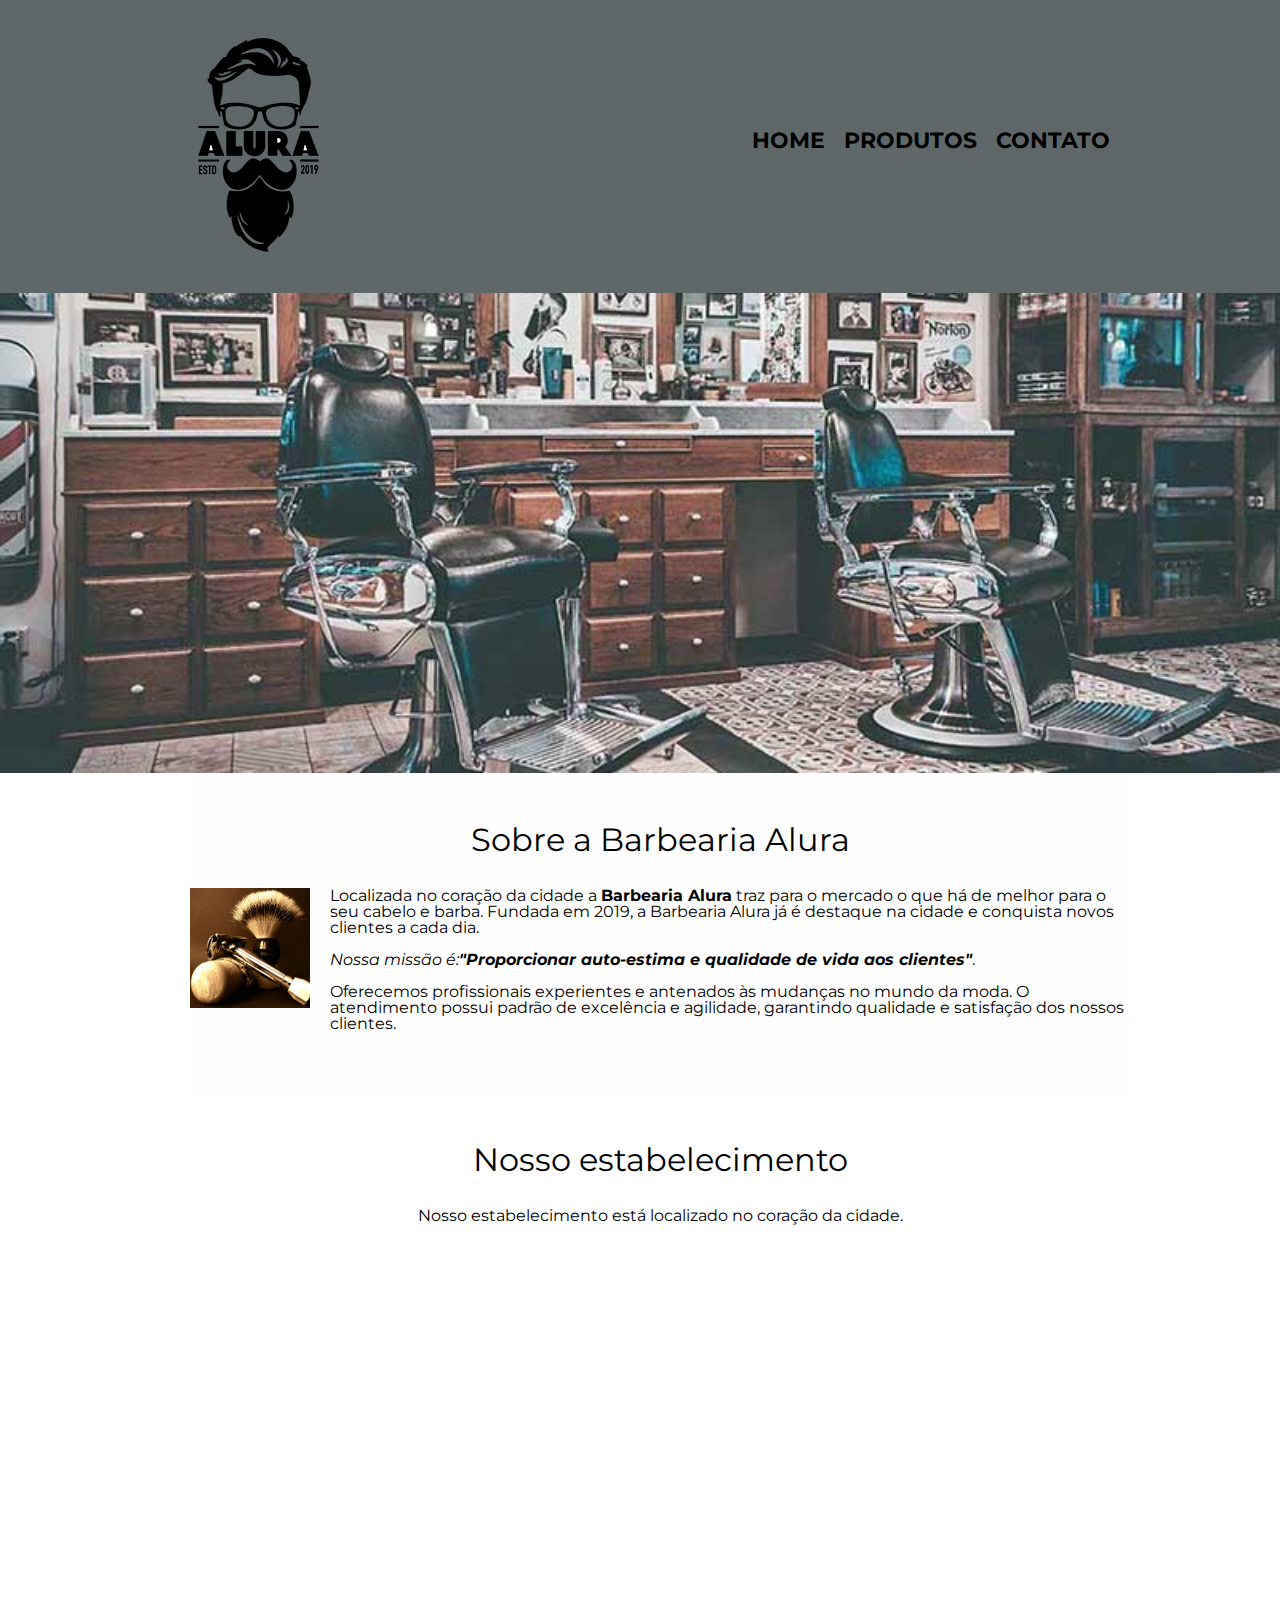
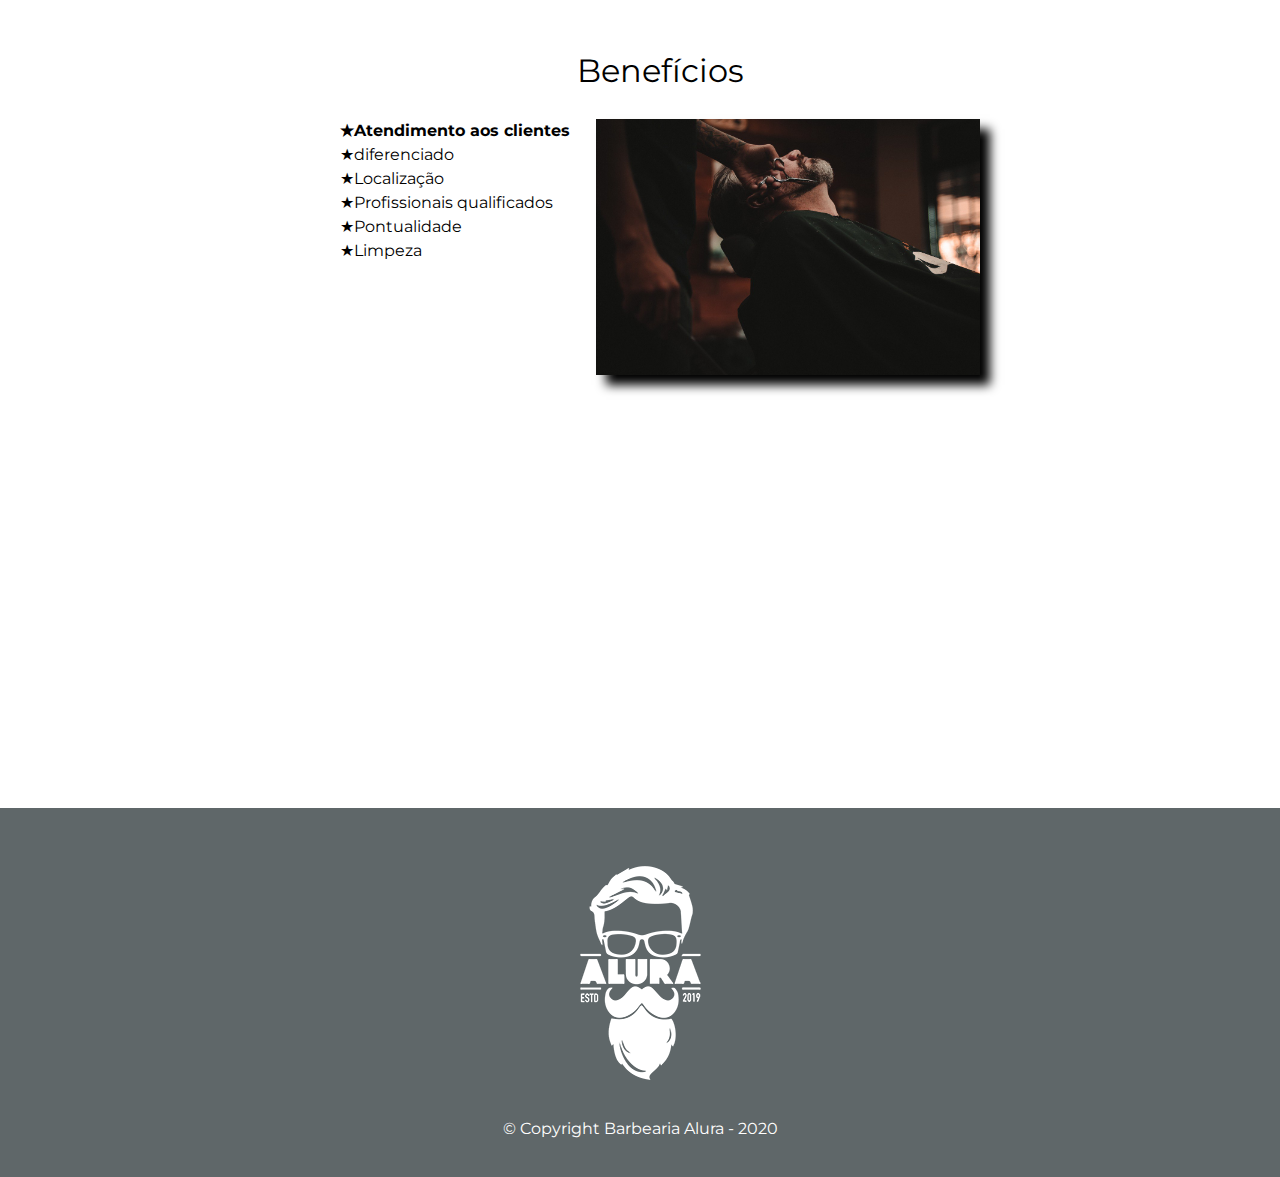
<file: index.html>
<!DOCTYPE html>
<html lang="en">
  <head>
    <meta charset="UTF-8"/>
    <meta name="viewport" content="width=device-width">
    <title>Barbearia Alura</title>

    <!-- CSS stylesheet-->
    <link rel="stylesheet" href="css/reset.css"/>
    <link rel="stylesheet" href="css/style.css"/>
    <link
      href="https://fonts.googleapis.com/css2?family=Montserrat:wght@400;700&display=swap"
      rel="stylesheet"/>
  </head>
  <body>
    <header>
      <div class="caixa">
        <h1><img src="Imagens/logo.png" alt="Logo da barbearia Alura"/></h1>

        <nav>
          <ul>
            <li><a href="index.html">Home</a></li>
            <li><a href="produtos.html">Produtos</a></li>
            <li><a href="contato.html">Contato</a></li>
          </ul>
        </nav>
      </div>
    </header>

    <img class="banner" src="Imagens/banner.jpg" alt="Foto Barbearia"/>

    <main>
      <section class="principal">
        <h2 class="titulo-principal">Sobre a Barbearia Alura</h2>

        <img
          class="utensilios"
          src="Imagens/utensilios.jpg"
          alt="Utensilios de um barbeiro"
        />

        <p>
          Localizada no coração da cidade a
          <strong>Barbearia Alura</strong> traz para o mercado o que há de
          melhor para o seu cabelo e barba. Fundada em 2019, a Barbearia Alura
          já é destaque na cidade e conquista novos clientes a cada dia.
        </p>

        <p class="missao">
          <em
            >Nossa missão é:<strong class="colorido"
              >"Proporcionar auto-estima e qualidade de vida aos
              clientes"</strong
            ></em
          >.
        </p>

        <p>
          Oferecemos profissionais experientes e antenados às mudanças no mundo
          da moda. O atendimento possui padrão de excelência e agilidade,
          garantindo qualidade e satisfação dos nossos clientes.
        </p>
      </section>

      <section class="mapa">
        <h3 class="titulo-principal">Nosso estabelecimento</h3>
        <p>Nosso estabelecimento está localizado no coração da cidade.</p>
        <div class="mapa-conteudo">
        <iframe
          src="https://www.google.com/maps/embed?pb=!1m18!1m12!1m3!1d3656.4484611390444!2d-46.63465338740705!3d-23.588244284669507!2m3!1f0!2f0!3f0!3m2!1i1024!2i768!4f13.1!3m3!1m2!1s0x94ce5a2b2ed7f3a1%3A0xab35da2f5ca62674!2sCaelum%20-%20Escola%20de%20Tecnologia!5e0!3m2!1spt-BR!2sbr!4v1588293706994!5m2!1spt-BR!2sbr"
          width="100%"
          height="300"
          frameborder="0"
          style="border: 0;"
          allowfullscreen=""
          aria-hidden="false"
          tabindex="0"
        ></iframe>
      </div>
      </section>

      <section class="beneficios">
        <h3 class="titulo-principal">Benefícios</h3>

        <div class="conteudo-beneficios">
            <ul class="lista-beneficios">
                <li class="itens">Atendimento aos clientes</li>
                <li class="itens">diferenciado</li>
                <li class="itens">Localização</li>
                <li class="itens">Profissionais qualificados</li>
                <li class="itens">Pontualidade</li>
                <li class="itens">Limpeza</li>
            </ul><img class="img-beneficios" src="Imagens/beneficios.jpg" alt="Foto benefícios"/>
        </div>

        <div class="video">
            <iframe
            width="100%"
            height="315"
            src="https://www.youtube.com/embed/wcVVXUV0YUY"
            frameborder="0"
            allow="accelerometer; autoplay; encrypted-media; gyroscope; picture-in-picture"
            allowfullscreen
        ></iframe>
      </div>
      </section>
    </main>

    <footer>
      <img src="Imagens/logo-branco.png" alt="Imagem logo branco Alura" />
      <p class="copyright">&copy; Copyright Barbearia Alura - 2020</p>
    </footer>
  </body>
</html>
</file>
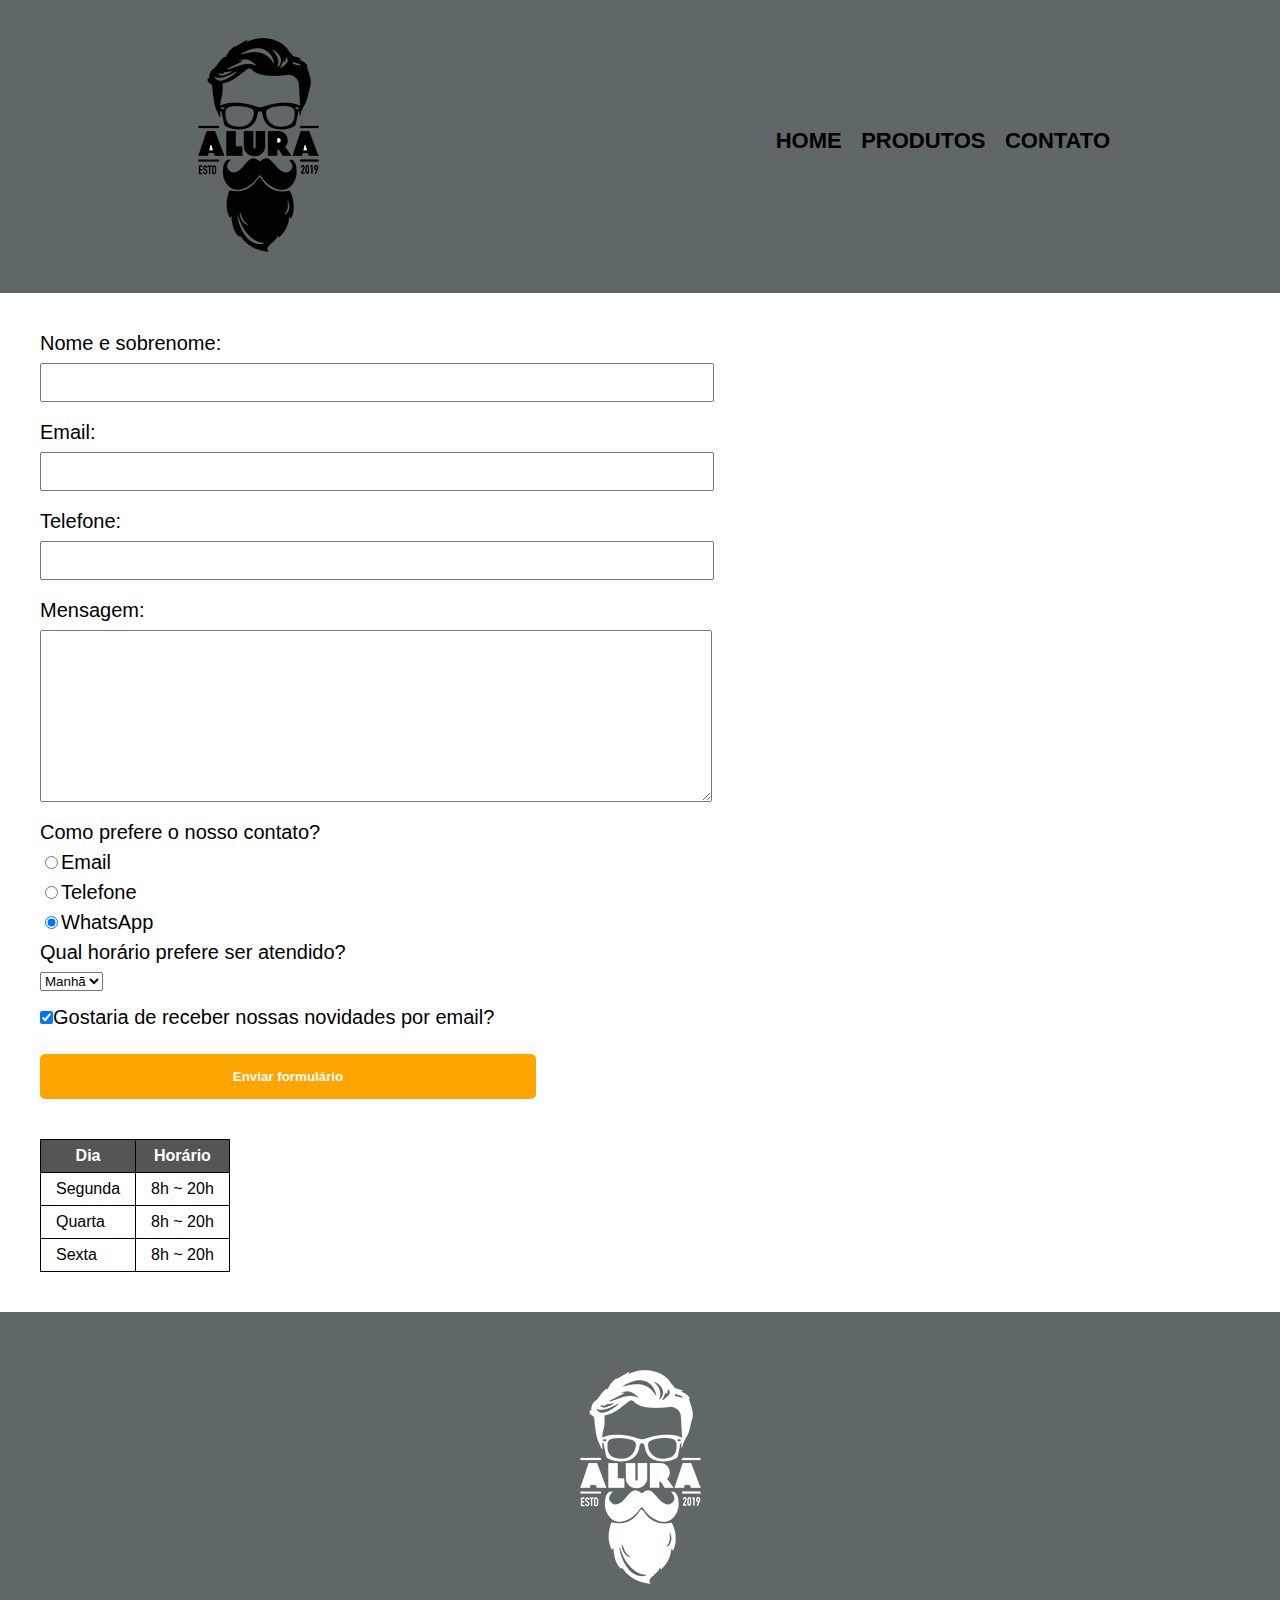
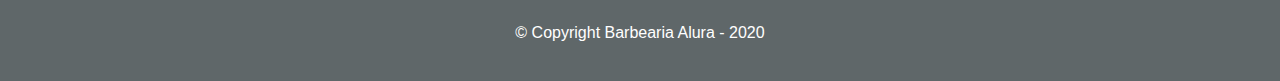
<file: contato.html>
<!DOCTYPE html>
<html lang="en">
  <head>
    <meta charset="UTF-8" />
    <meta name="viewport" content="width=device-width, initial-scale=1.0" />
    <title>Contato - Barbearia Alura</title>
    <link rel="stylesheet" href="css/reset.css" />
    <link rel="stylesheet" href="css/style.css" />
  </head>
  <body>
    <header>
      <div class="caixa">
        <h1><img src="Imagens/logo.png" alt="Logo da barbearia Alura"/></h1>

        <nav>
          <ul>
            <li><a href="index.html">Home</a></li>
            <li><a href="produtos.html">Produtos</a></li>
            <li><a href="contato.html">Contato</a></li>
          </ul>
        </nav>
      </div>
    </header>

    <main>

      <form>
        <label for="nomesobrenome">Nome e sobrenome:</label>
        <input type="text" id="nomesobrenome" class="input-padrao" required/>

        <label for="email">Email:</label>
        <input type="email" id="email" class="input-padrao" required/>

        <label for="telefone">Telefone:</label>
        <input type="tel" id="telefone" class="input-padrao" required/>

        <label for="mensagem">Mensagem:</label>

        <textarea cols="70" rows="10" id="mensagem" class="input-padrao" required></textarea>

        <fieldset>

          <legend>Como prefere o nosso contato?</legend>

          <label for="radio-email"><input
              type="radio"
              name="contato"
              value="email"
              id="radio-email"/>Email</label>

          <label for="radio-telefone"><input
              type="radio"
              name="contato"
              value="telefone"
              id="radio-telefone"/>Telefone</label>

          <label for="radio-whatsapp"><input
              type="radio"
              name="contato"
              value="whatsapp"
              id="radio-whatsapp" checked/>WhatsApp</label>
        </fieldset>

        <fieldset>
          <legend>Qual horário prefere ser atendido?</legend>

          <select>
            <option>Manhã</option>
            <option>Tarde</option>
            <option>Noite</option>
        </select>

        </fieldset>

        <label><input class="checkbox" type="checkbox" checked/>Gostaria de receber nossas novidades por
          email?</label>

        <input type="submit" value="Enviar formulário" class="enviar"/>
      </form>

      <table>
        <thead>
        <tr>
          <th>Dia</th>
          <th>Horário</th>
        </tr>
      </thead>
      <tbody>

        <tr>
          <td>Segunda</td>
          <td>8h ~ 20h</td>
        </tr>

        <tr>
          <td>Quarta</td>
          <td>8h ~ 20h</td>
        </tr>

        <tr>
          <td>Sexta</td>
          <td>8h ~ 20h</td>
        </tr>


      </tbody>

      </table>


    
    </main>

    <footer>
      <img src="Imagens/logo-branco.png" alt="Imagem logo branco Alura" />
      <p class="copyright">&copy; Copyright Barbearia Alura - 2020</p>
    </footer>
  </body>
</html>
</file>
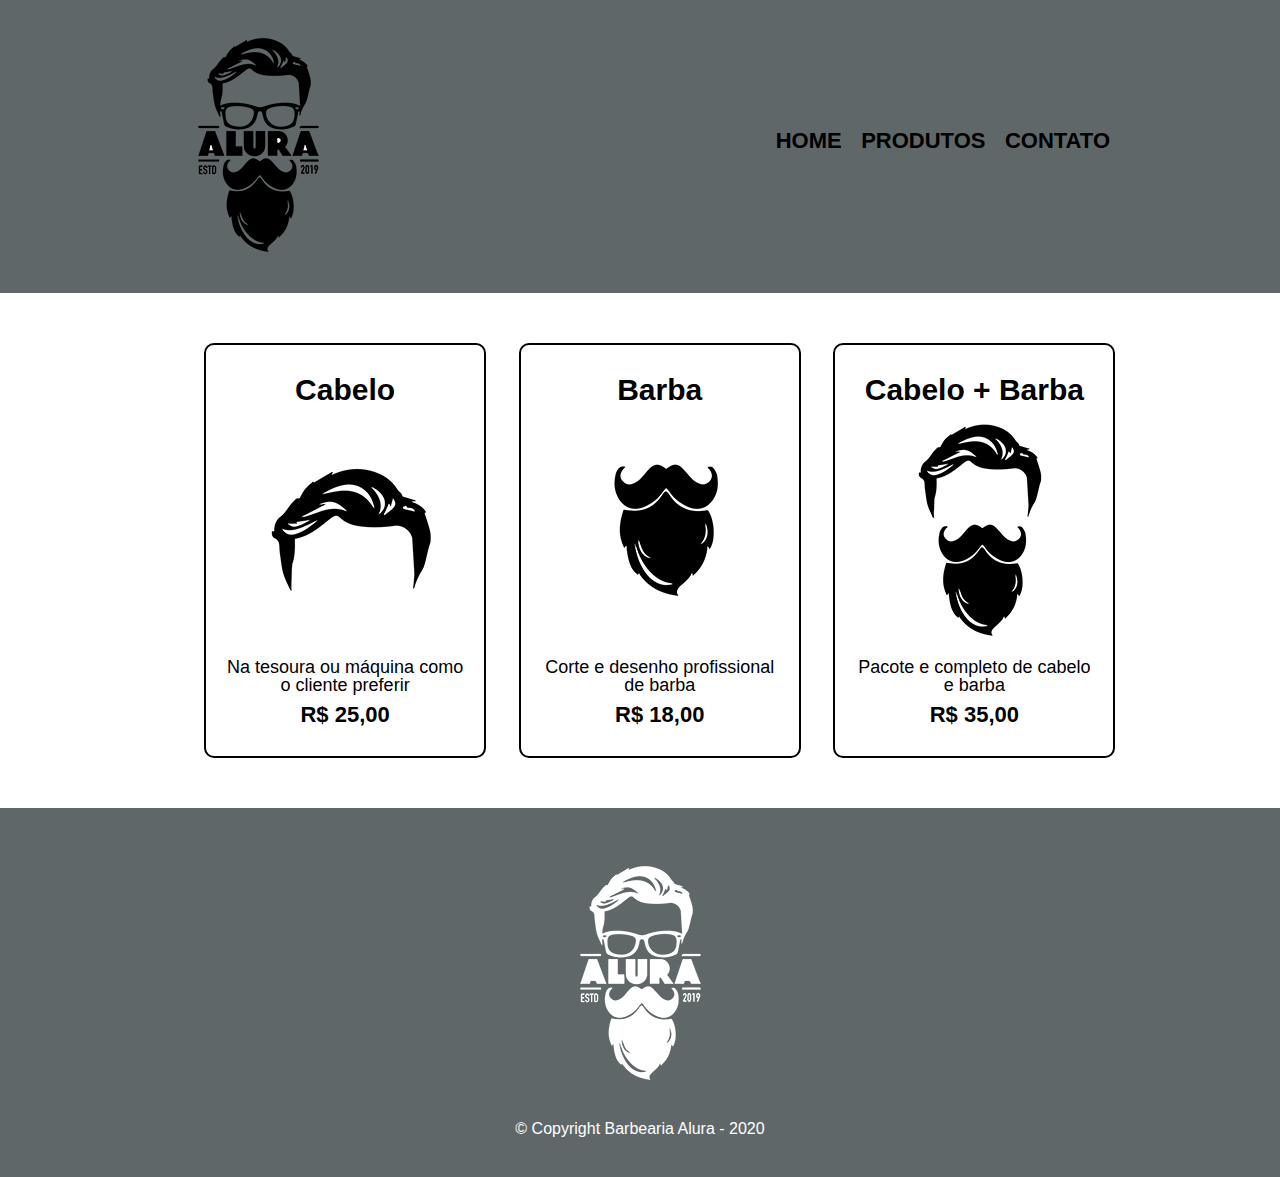
<file: produtos.html>
<!DOCTYPE html>
<html lang="en">
  <head>
    <meta charset="UTF-8" />
    <title>Produtos - Barbearia Alura</title>
    <link rel="stylesheet" href="css/reset.css" />
    <link rel="stylesheet" href="css/style.css" />
  </head>

  <header>


      <div class="caixa">
        <h1><img src="Imagens/logo.png" alt="Logo da barbearia Alura" /></h1>

    <nav>
      <ul>
        <li><a href="index.html">Home</a></li>
        <li><a href="produtos.html">Produtos</a></li>
        <li><a href="contato.html">Contato</a></li>
      </ul>
    </nav>
      </div>
  </header>

  <main>
    <ul class="produtos">

      <li>

        <h2>Cabelo</h2>
        <img src="Imagens/cabelo.jpg">
        <p class="produto-descricao">Na tesoura ou máquina como o cliente preferir</p>
        <p class="produto-preco">R$ 25,00</p>

      </li>

      <li>

        <h2>Barba</h2>
        <img src="Imagens/barba.jpg">
        <p class="produto-descricao">Corte e desenho profissional de barba</p>
        <p class="produto-preco">R$ 18,00</p>

      </li>

      <li>

        <h2>Cabelo + Barba</h2>
        <img src="Imagens/cabelo+barba.jpg">
        <p class="produto-descricao">Pacote e completo de cabelo e barba</p>
        <p class="produto-preco">R$ 35,00</p>

      </li>
</ul>
  </main>

  <footer>
      <img src="Imagens/logo-branco.png">
      <p class="copyright">	&copy; Copyright Barbearia Alura - 2020</p>


  </footer>


  <body></body>
</html>
</file>
<file: css/style.css>
body {
    font-family: 'Montserrat', sans-serif;
}


header {
    background-color: #5f6769;
    padding: 20px 0;
}

.caixa {
    position: relative;
    width: 940px;
    margin: 0 auto;
}

nav {
    position: absolute;
    top: 110px;
    right: 0;
}

nav li {
    display: inline;
    margin: 0 0 0 15px;
}

nav a {
    text-transform: uppercase;
    color: #000000;
    font-weight: bold;
    font-size: 22px;
    text-decoration: none;

}

nav a:hover {
    color: #C78C19;
    text-decoration: underline;

}

main {
    margin-left: 40px;
}

.produtos {
    width: 940px;
    margin: 0 auto;
    padding: 50px 0;
}

.produtos li {
    display: inline-block;
    text-align: center;
    width: 30%;
    vertical-align: top;
    margin: 0 1.5%;
    padding: 30px 20px;
    box-sizing: border-box;
    border: 2px solid #000000;
    border-radius: 10px;
}

.produtos li:hover {
    border-color: #C78C19;

}

.produtos li:active {
    border-color: #088C19;
}

.produtos li:hover h2 {
    font-size: 34px;
}



.produtos h2 {
    font-size: 30px;
    font-weight: bold;
}

.produto-descricao {
    font-size: 18px;
    
}

.produto-preco {
    font-size: 22px;
    font-weight: bold;
    margin-top: 10px;
}

footer {
    text-align: center;
    background-color: #5f6769;
    padding: 40px 0;
    
     
}
 


.copyright {
    color: #FFFFFF;
    margin-top: 20px;

}


form {
    margin: 40px 0;

}

form label, form legend {
    display: block;
    font-size: 20px;
    margin: 0 0 10px;
}

.input-padrao {
    display: block;
    margin: 0 0 20px;
    padding: 10px 25px;
    width: 50%;
}

.checkbox {
    margin: 20px 0;
}

.enviar {
    width: 40%;
    padding: 15px 0;
    background-color: orange;
    color: white;
    font-weight: bold;
    font: 18px;
    border: none;
    border-radius: 5px;
    transition: 1s all;
    cursor: pointer;

}

.enviar:hover {
    background-color: #C78C19;
    transform: scale(1.2);
}

table {
    margin: 20px 0 40px;
}

thead {
    background-color: #555555;
    color:white;
    font-weight: bold;
}

td, th {
    border: 1px solid #000000;
    padding: 8px 15px; 
  
}
/* CSS página inicial index */

.banner {
    width: 100%;

}

.titulo-principal {
    text-align: center;
    font-size: 2em;
    margin: 0 0 1em;
    clear: left;

}

.principal {
    padding: 3em 0;
    background-color: #FEFEFE;
    width: 940px;
    margin: 0 auto;
}

.principal p {
    margin: 0 0 1em;
}

.principal strong {
    font-weight: bold;
}

.principal em {
    font-style: italic;
}

.mapa {
    padding: 3em 0;
    

}

.mapa-conteudo {
    width: 940px;
    margin:0 auto;
}

.mapa p {
    margin: 0 0 2em;
    text-align: center;
}


.beneficios {
    padding: 3em 0;
    
}

.conteudo-beneficios {
    width: 640px;
    margin: 0 auto;
}

.lista-beneficios {
    width: 40%;
    display: inline-block;
    vertical-align: top;

}

.itens {
    line-height: 1.5;
}

.itens:before {
    content: "★";
}

.itens:first-child {
    font-weight: bold;
}

.img-beneficios {
    width: 60%;
    opacity: 1;
    transition: 400ms;
    box-shadow: 10px 10px 10px 0 #000000;
}

.img-beneficios:hover {
    opacity: 0.3;
}

.utensilios {
    width: 120px;
    float: left;
    margin: 0 20px 20px 0;
}


.video {
    width: 560px;
    margin: 2em auto;
}

@media screen and (max-width: 480px) {
    .caixa, .principal, .conteudo-beneficios, .mapa-conteudo, .video {
        width: auto;
    }

    h1 {
        text-align: center;
    }
    nav {
        position: static;
    }

    .lista-beneficios, .img-beneficios {
        width: 100%;
    }

}
</file>
